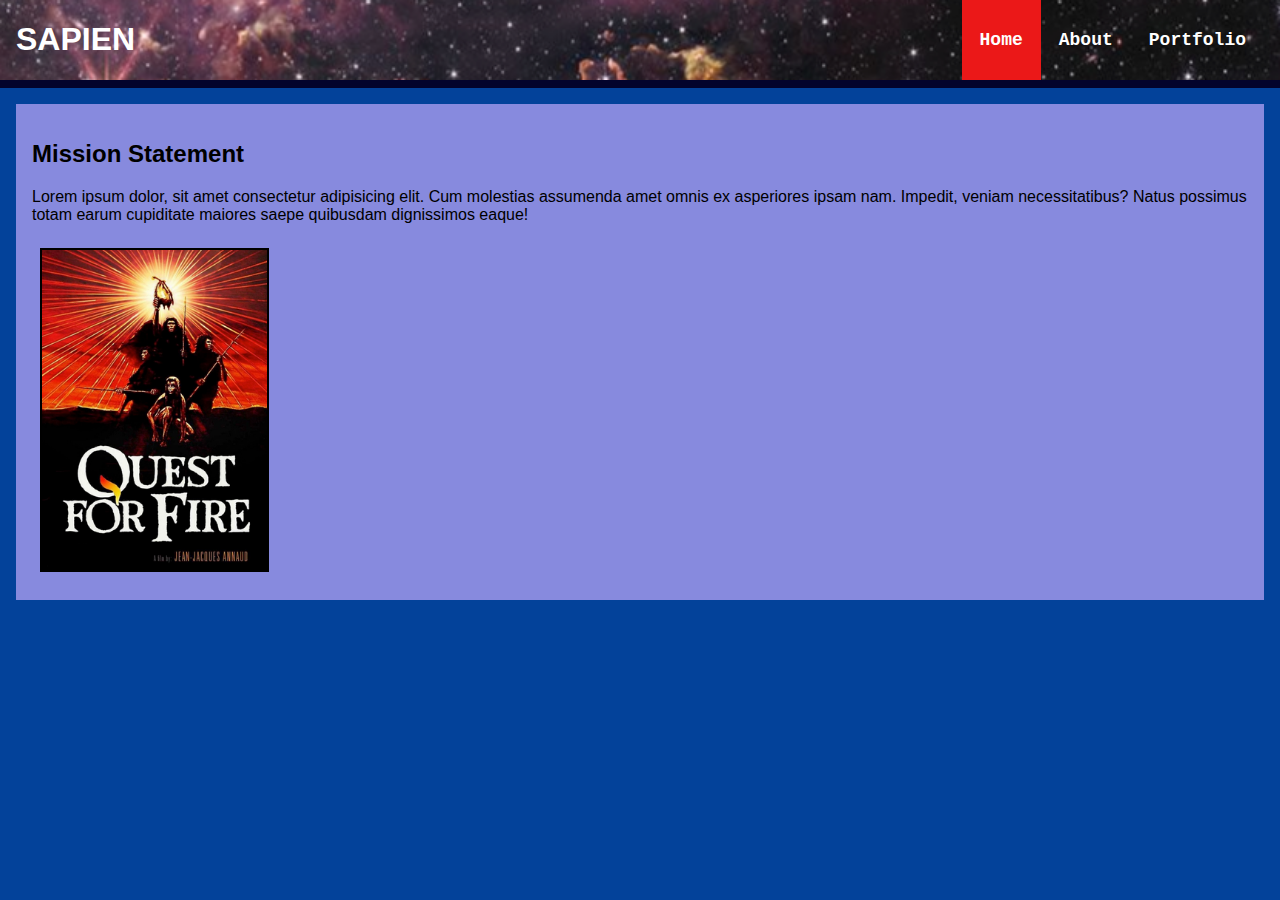
<file: index.html>
<!DOCTYPE html>
<html lang="en">
  <head>
    <meta charset="UTF-8" />
    <meta name="viewport" content="width=device-width, initial-scale=1.0" />

    <link rel="stylesheet" href="style.css" />
    <script src="javascript.js"></script>
    <title>Home</title>
  </head>
  <body class="body-portfolio">
    <main>
      <header id="main-header">
        <!-- TITLE -->
        <div id="header-title">
          <h1>SAPIEN</h1>
        </div>
        <!-- NAV -->
        <nav>
          <a href="index.html" class="selected">Home</a>
          <a href="about.html">About</a>
          <a href="portfolio.html">Portfolio</a>
        </nav>
      </header>
      <section>
        
          <h2>Mission Statement</h2>
          <p>
            Lorem ipsum dolor, sit amet consectetur adipisicing elit. Cum
            molestias assumenda amet omnis ex asperiores ipsam nam. Impedit,
            veniam necessitatibus? Natus possimus totam earum cupiditate maiores
            saepe quibusdam dignissimos eaque!
          </p>
          
          <div>
            <img src="img/quest.png" alt="Movie: Quest For Fire" />
          </div>
        
      </section>
      
      
    </main>
  </body>
</html>
</file>
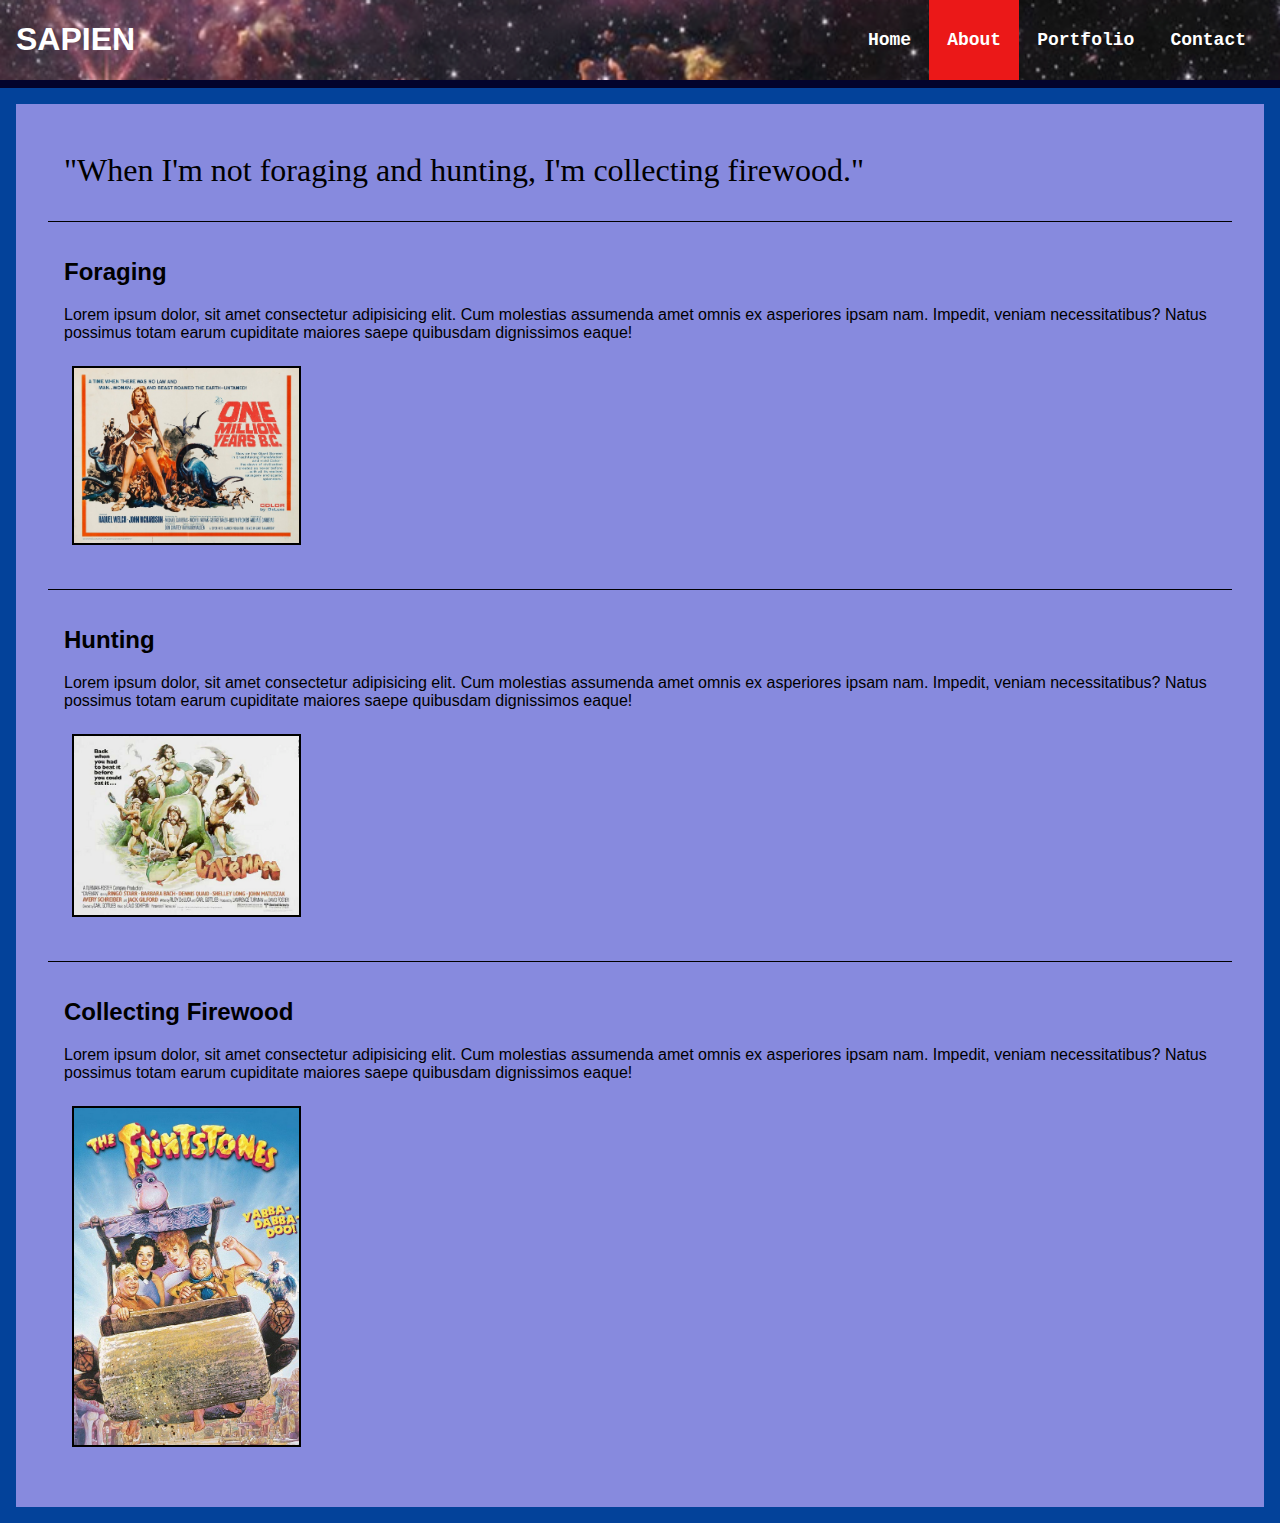
<file: about.html>
<!DOCTYPE html>
<html lang="en">
  <head>
    <meta charset="UTF-8" />
    <meta name="viewport" content="width=device-width, initial-scale=1.0" />

    <link rel="stylesheet" href="style.css" />

    <title>About</title>
    <style>

    </style>
  </head>
  <body class="body-portfolio">
    <main>
      <header id="main-header">
        <!-- TITLE -->
        <div id="header-title">
          <h1>SAPIEN</h1>
        </div>
        <!-- NAV -->
        <nav>
          <a href="index.html">Home</a>
          <a href="about.html" class="selected">About</a>
          <a href="portfolio.html">Portfolio</a>
          <a href="contact.html">Contact</a>
        </nav>
      </header>
      
      <section class="section-main">
        <h1 class="about-quote">"When I'm not foraging and hunting, I'm collecting firewood."</h1>
        <section class="section-about-2">
          <h2>Foraging</h2>
          <p>
            Lorem ipsum dolor, sit amet consectetur adipisicing elit. Cum
            molestias assumenda amet omnis ex asperiores ipsam nam. Impedit,
            veniam necessitatibus? Natus possimus totam earum cupiditate maiores
            saepe quibusdam dignissimos eaque!
          </p>
          <div>
            <img src="img/one-millions-years.png" alt="Movie: One Millions Years BC" />
          </div>
        </section>
        
        <section class="section-about-2">
          <h2>Hunting</h2>
          <p>
            Lorem ipsum dolor, sit amet consectetur adipisicing elit. Cum
            molestias assumenda amet omnis ex asperiores ipsam nam. Impedit,
            veniam necessitatibus? Natus possimus totam earum cupiditate maiores
            saepe quibusdam dignissimos eaque!
          </p>
          <div>
            <img src="img/caveman.png" alt="Movie: Caveman" />
          </div>
        </section>

        <section class="section-about-2">
          <h2>Collecting Firewood</h2>
          <p>
            Lorem ipsum dolor, sit amet consectetur adipisicing elit. Cum
            molestias assumenda amet omnis ex asperiores ipsam nam. Impedit,
            veniam necessitatibus? Natus possimus totam earum cupiditate maiores
            saepe quibusdam dignissimos eaque!
          </p>
          <div>
            <img src="img/flintstones.png" alt="Movie: The Flintstones" />
          </div>
        </section>
    </main>
    
  </body>
</html>
</file>
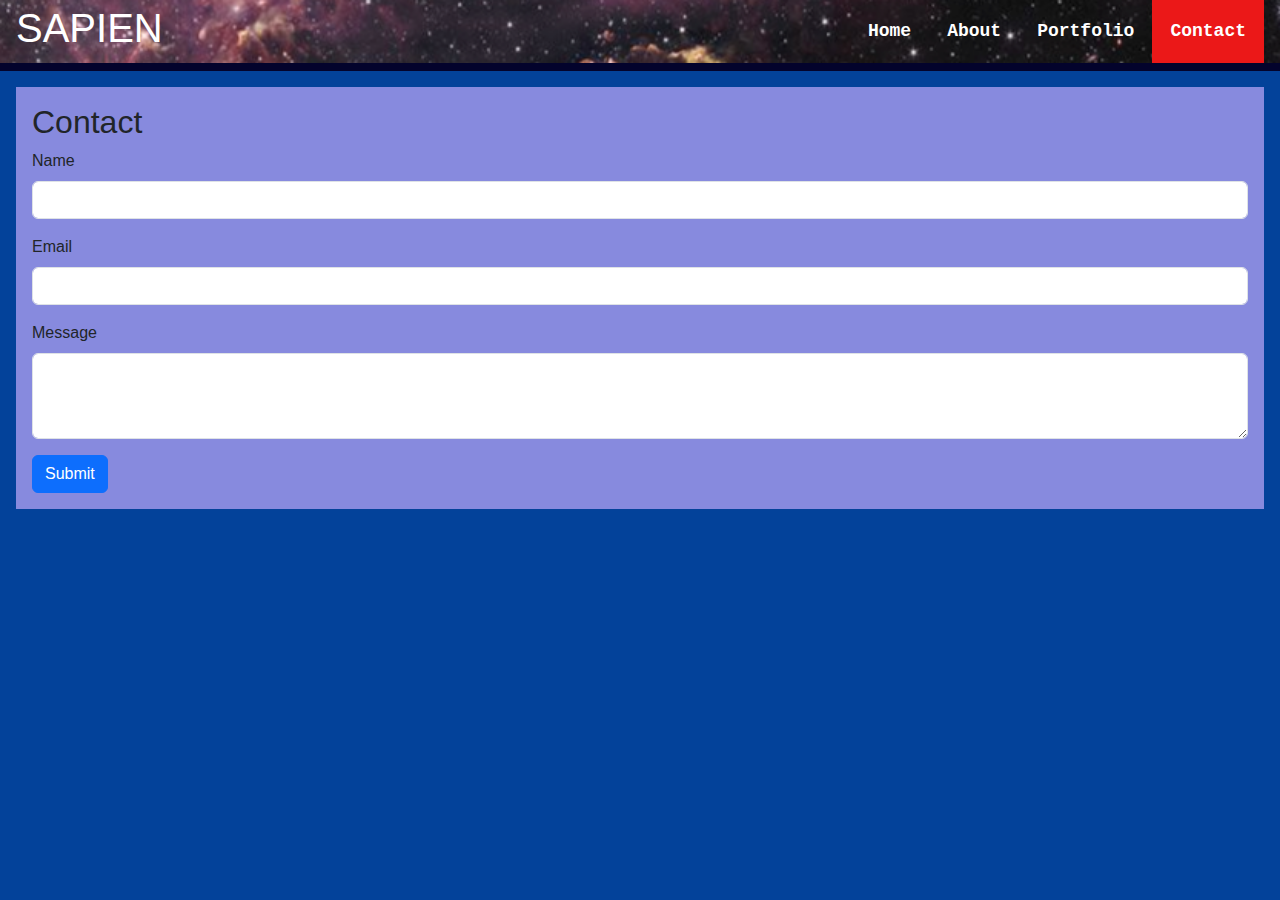
<file: contact.html>
<!DOCTYPE html>
<html lang="en">
  <head>
    <meta charset="UTF-8" />
    <meta name="viewport" content="width=device-width, initial-scale=1.0" />

    <!-- BOOTSTRAP -->
    <link
      href="https://cdn.jsdelivr.net/npm/bootstrap@5.3.3/dist/css/bootstrap.min.css"
      rel="stylesheet"
      integrity="sha384-QWTKZyjpPEjISv5WaRU9OFeRpok6YctnYmDr5pNlyT2bRjXh0JMhjY6hW+ALEwIH"
      crossorigin="anonymous"
    />
    <script
      src="https://cdn.jsdelivr.net/npm/bootstrap@5.3.3/dist/js/bootstrap.bundle.min.js"
      integrity="sha384-YvpcrYf0tY3lHB60NNkmXc5s9fDVZLESaAA55NDzOxhy9GkcIdslK1eN7N6jIeHz"
      crossorigin="anonymous"
    ></script>

    <!-- custom -->
    <link rel="stylesheet" href="style.css" />
    <script defer src="javascript.js"></script>

    <title>Contact</title>
  </head>
  <body class="body-portfolio">
    <main>
      <header id="main-header">
        <!-- TITLE -->
        <div id="header-title">
          <h1>SAPIEN</h1>
        </div>
        <!-- NAV -->
        <nav>
          <a href="index.html">Home</a>
          <a href="about.html">About</a>
          <a href="portfolio.html">Portfolio</a>
          <a href="contact.html" class="selected">Contact</a>
        </nav>
      </header>
      <section id="form">
        <h2>Contact</h2>

        <div>
          <!-- <form id="form" action="success.html"> -->
          <form id="form">
            <!-- form-email -->
            <div class="mb-3">
              <label for="inputName" class="form-label">Name</label>
              <input
                type="text"
                class="form-control"
                id="inputName"
                aria-describedby="nameHelp"
              />
            </div>
            <!-- form-email -->
            <div class="mb-3">
              <label for="inputEmail" class="form-label">Email</label>
              <input type="email" class="form-control" id="inputEmail" />
            </div>
            <!-- form-textarea -->
            <div class="mb-3">
              <label for="inputMessage" class="form-label"
                >Message</label
              >
              <textarea
                class="form-control"
                id="inputMessage"
                rows="3"
              ></textarea>
            </div>
            <!-- submit-button -->
            <button id="submit" type="submit" class="btn btn-primary">
              Submit
            </button>
          </form>
        </div>
      </section>
    </main>
  </body>
</html>
</file>
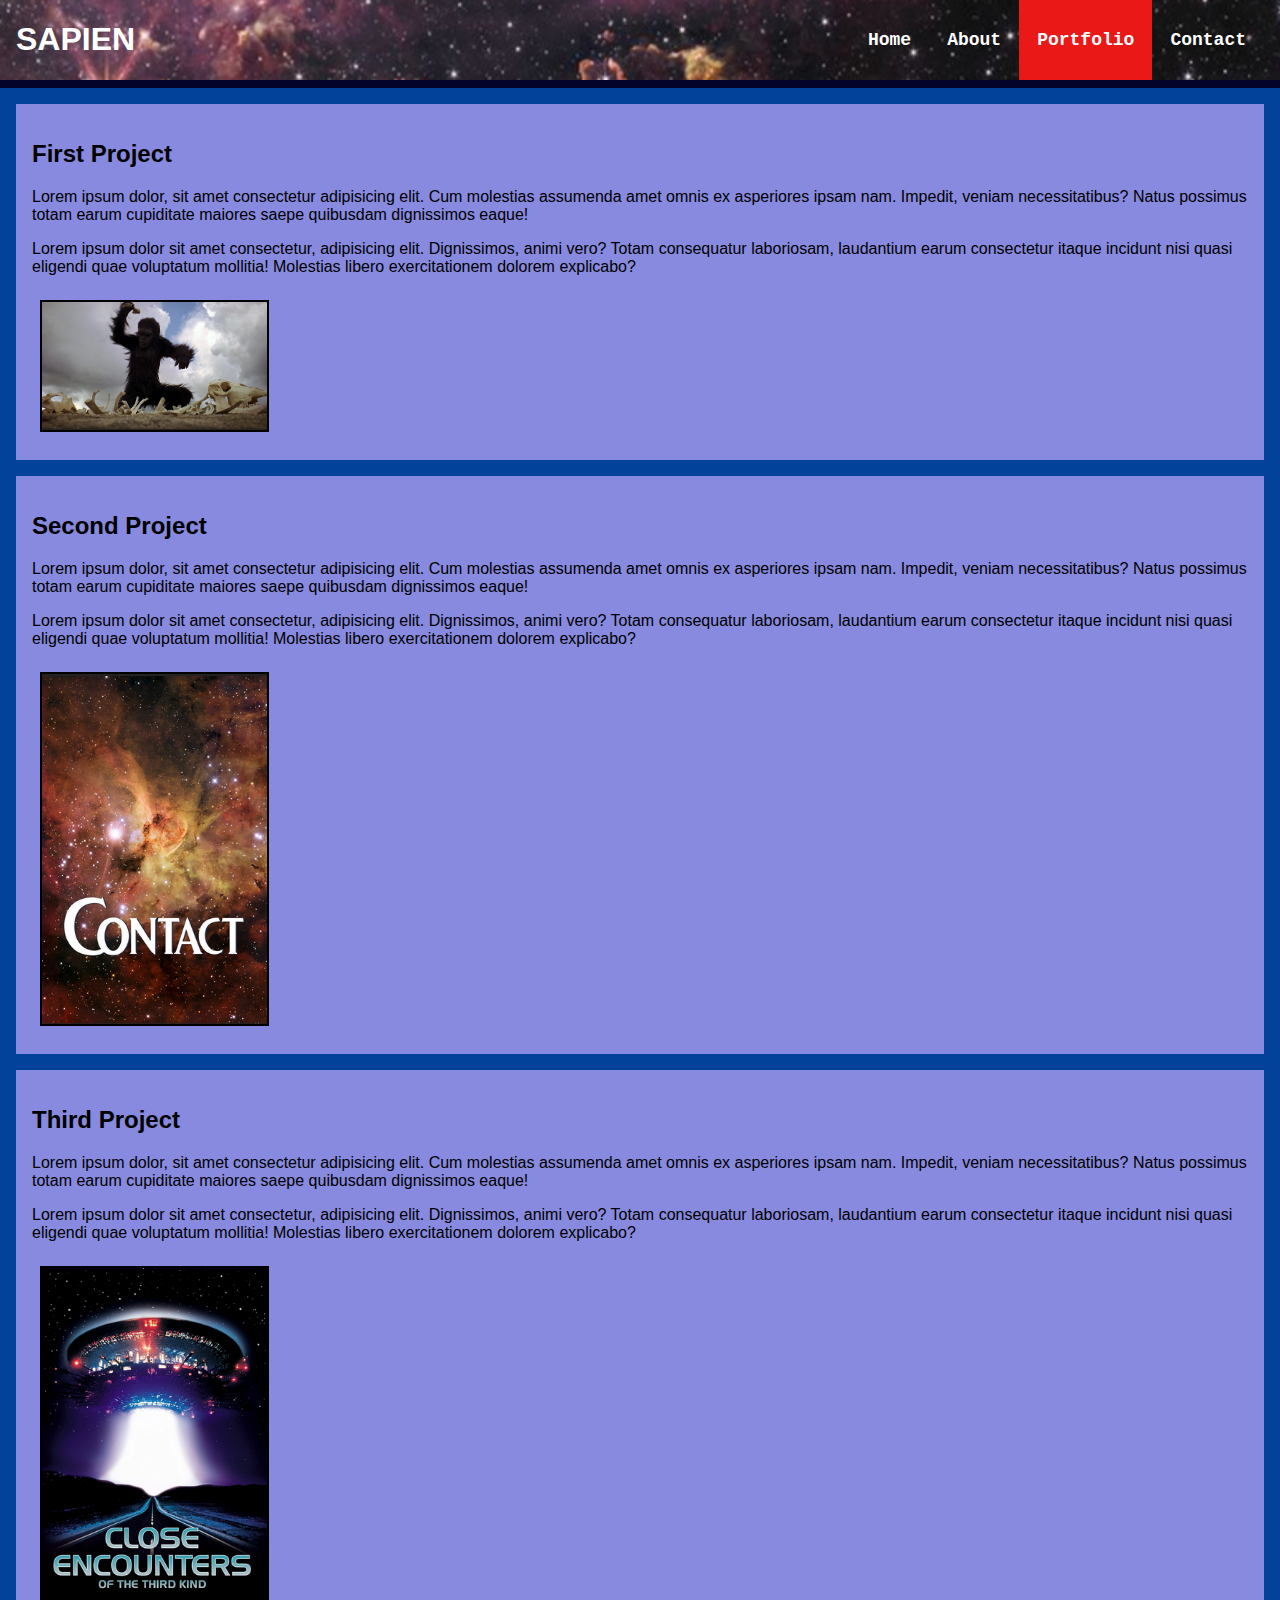
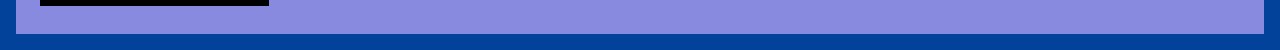
<file: portfolio.html>
<!DOCTYPE html>
<html lang="en">
  <head>
    <meta charset="UTF-8" />
    <meta name="viewport" content="width=device-width, initial-scale=1.0" />

    <link rel="stylesheet" href="style.css" />

    <title>Portfolio</title>
  </head>
  <body class="body-portfolio">
    <main>
      <header id="main-header">
          <!-- TITLE -->
          <div id="header-title">
            <h1>SAPIEN</h1>
          </div>
          <!-- NAV -->
          <nav>
            <a href="index.html">Home</a>
            <a href="about.html">About</a>
            <a href="portfolio.html" class="selected">Portfolio</a>
            <a href="contact.html">Contact</a>
          </nav>
        
      </header>
      <section>
        <header>
          <h2>First Project</h2>
          <p>
            Lorem ipsum dolor, sit amet consectetur adipisicing elit. Cum
            molestias assumenda amet omnis ex asperiores ipsam nam. Impedit,
            veniam necessitatibus? Natus possimus totam earum cupiditate maiores
            saepe quibusdam dignissimos eaque!
          </p>
          <p>
            Lorem ipsum dolor sit amet consectetur, adipisicing elit.
            Dignissimos, animi vero? Totam consequatur laboriosam, laudantium
            earum consectetur itaque incidunt nisi quasi eligendi quae
            voluptatum mollitia! Molestias libero exercitationem dolorem
            explicabo?
          </p>
          <div>
            <img src="img/first-tools.png" alt="First tools" />
          </div>
        </header>
      </section>
      <section>
        <header>
          <h2>Second Project</h2>
          <p>
            Lorem ipsum dolor, sit amet consectetur adipisicing elit. Cum
            molestias assumenda amet omnis ex asperiores ipsam nam. Impedit,
            veniam necessitatibus? Natus possimus totam earum cupiditate maiores
            saepe quibusdam dignissimos eaque!
          </p>
          <p>
            Lorem ipsum dolor sit amet consectetur, adipisicing elit.
            Dignissimos, animi vero? Totam consequatur laboriosam, laudantium
            earum consectetur itaque incidunt nisi quasi eligendi quae
            voluptatum mollitia! Molestias libero exercitationem dolorem
            explicabo?
          </p>
          <img src="img/contact.png" alt="Contact" />
        </header>
      </section>
      <section>
        <header>
          <h2>Third Project</h2>
          <p>
            Lorem ipsum dolor, sit amet consectetur adipisicing elit. Cum
            molestias assumenda amet omnis ex asperiores ipsam nam. Impedit,
            veniam necessitatibus? Natus possimus totam earum cupiditate maiores
            saepe quibusdam dignissimos eaque!
          </p>
          <p>
            Lorem ipsum dolor sit amet consectetur, adipisicing elit.
            Dignissimos, animi vero? Totam consequatur laboriosam, laudantium
            earum consectetur itaque incidunt nisi quasi eligendi quae
            voluptatum mollitia! Molestias libero exercitationem dolorem
            explicabo?
          </p>
          <img
            src="img/close-encounters.png"
            alt="Close Encounter of the Third Kind"
          />
        </header>
      </section>
    </main>
  </body>
</html>
</file>
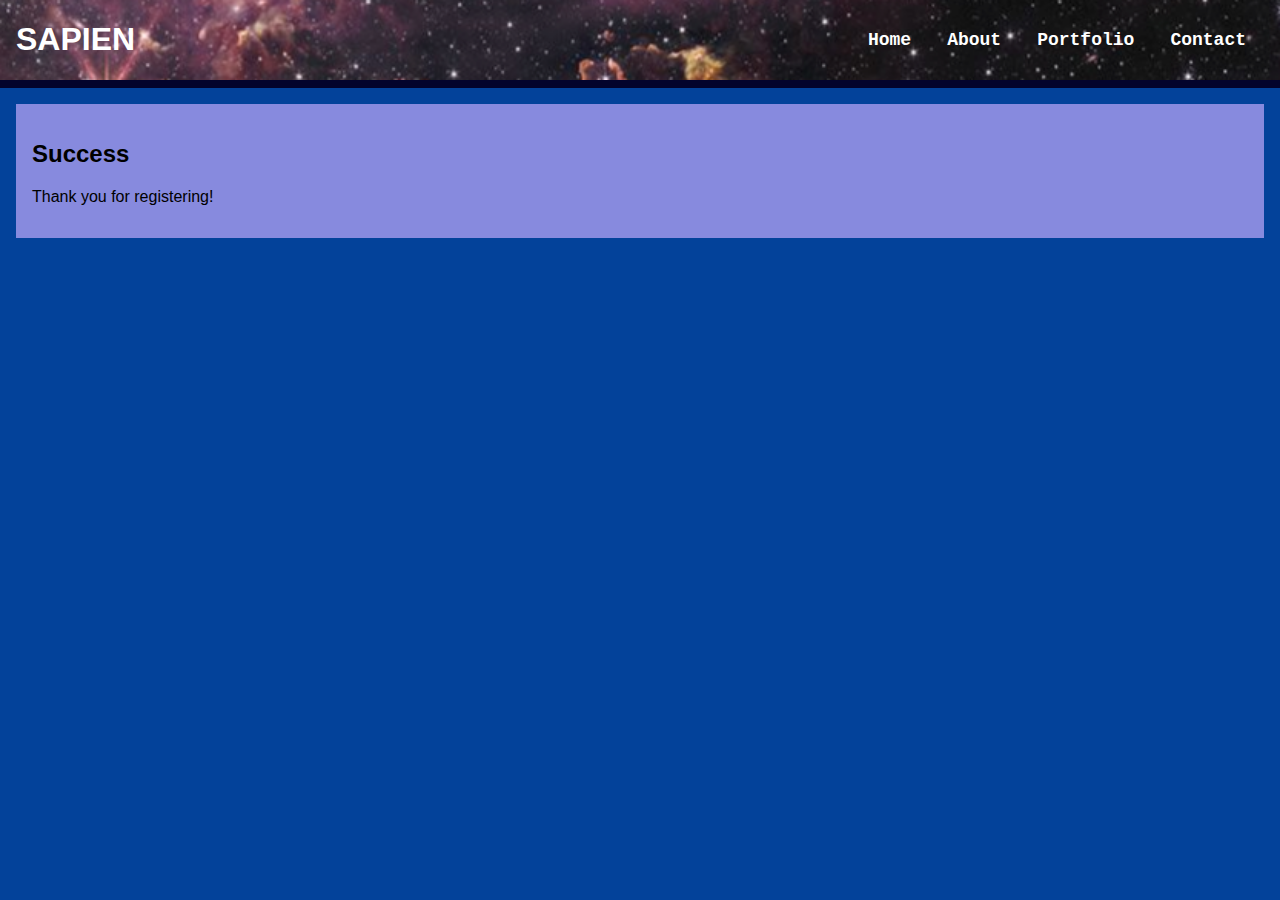
<file: success.html>
<!DOCTYPE html>
<html lang="en">
  <head>
    <meta charset="UTF-8" />
    <meta name="viewport" content="width=device-width, initial-scale=1.0" />

    <link rel="stylesheet" href="style.css" />
    <script src="success.js"></script>
    <title>Success</title>
  </head>
  <body class="body-portfolio">
    <main>
      <header id="main-header">
        <!-- TITLE -->
        <div id="header-title">
          <h1>SAPIEN</h1>
        </div>
        <!-- NAV -->
        <nav>
          <a href="index.html">Home</a>
          <a href="about.html">About</a>
          <a href="portfolio.html">Portfolio</a>
          <a href="contact.html">Contact</a>
        </nav>
      </header>
      <section>
        <h2>Success</h2>
        <p>Thank you for registering!</p>
      </section>
    </main>
  </body>
</html>
</file>
<file: style.css>
@media only screen and (max-width: 500px) {
  #main-header {
    flex-direction: column;
  }
  nav {
    flex-flow: column;

  }

}

body {
  background-color: rgb(3, 66, 154);
  margin: 0;
  padding: 0;
  font-family:'Segoe UI', Tahoma, Geneva, Verdana, sans-serif;
}

main {
  width: 100%;
  /* box-sizing: border-box; */
  margin: 0;
  padding: 0;
}

 main > header {
  
  /* PERSISTENT HEADER */
  position: sticky;
  top: 0;

  background-color: purple;
  background-image: url(img/space-background.png);
  -webkit-background-size: cover;
  -moz-background-size: cover;
  -o-background-size: cover;
  background-size: cover;
  background-color: rgb(18, 4, 98);

  display: flex;
  justify-content: space-between;
  align-items: stretch;
  
  padding: 0 1em 0 1em  ;
  border-style: solid;
  border-width: 0 0 0.5em 0;
  border-color: rgb(3, 3, 44);

 }



#header-title {
  /* background-color: blue; */
  color: white;
  display: inline-block;
  box-sizing: border-box; */
  padding: 0 1em 0 1em;
  align-content: center;
}


nav {
  display: flex;
  justify-content: space-between;
  /* padding: 0 2em 0 0; */
  color: white;
}

nav > * {
  padding: 1em;
  align-content: center;
  font-family: "Courier New", Courier, monospace;
  font-weight: bolder;
  font-size: large;
  color: white;
}

nav > a {
  text-decoration: none !important;
}

nav > a:hover {
  background-color: white;
  color: black;
}

.selected {
  background-color: rgb(235, 24, 24);
}

img {
  border-style: solid;
  border-width: 2px;
  margin: 0.5em;
}

section {
  background-color: rgb(135, 138, 222);
  margin: 1em;
  padding: 1em;
}

.main-menu {
  display: flex;
  flex-direction: row;
  /* justify-content: center; */
  /* align-items: center; */
}
.main-menu > .header-item > h3 {
  margin: auto;
  /* text-align: center; */
  display: inline-table;
  /* vertical-align: middle; */
  background-color: chartreuse;
}
.header-item {
  box-sizing: border-box;
  display: flex;
  padding: 0.5em;
  background-color: blue;
}
.header-name {
  font-weight: bold;
  font-size: large;
  margin-left: 0%;
}

/* proportional-units */
img {
  height: auto;
  max-width: 25vh;
  width: -moz-available;
  width: -webkit-fill-available;
}

.image-fadeIn {
  opacity: 0;
  /* display: none; */

  transition: 1s opacity ease-in;
	-moz-transition: 1s opacity ease-in;
	-webkit-transition: 1s opacity ease-in;

  -webkit-animation: 5s show;
    -moz-animation: 5s show;
    -ms-animation: 5s show;
    animation: 5s show;
}
/* .image-fadeIn:hover {
  opacity: 1;
} */

@-webkit-keyframes show {
  from { opacity: 0 }
  to { opacity: 1 }
}
@-moz-keyframes show {
  from { opacity: 0 }
  to { opacity: 1 }
}
@-ms-keyframes show {
  from { opacity: 0 }
  to { opacity: 1 }
}
@keyframes show {
  from { opacity: 0 }
  to { opacity: 1 }
}

/* box-sizing */
.about-quote {
  box-sizing: border-box;
  margin: 1em;
  font-weight: 300;
  font-size: 2rem;
  font-family: 'Times New Roman', Times, serif;

}

.section-about {
  border-style: solid;
  border-width: 2px;
}

.section-about-2 {
  background-color: rgb(248, 248, 248, 0);
  border-style: solid;
  border-width: 1px 0 0 0;
  

}
</file>
